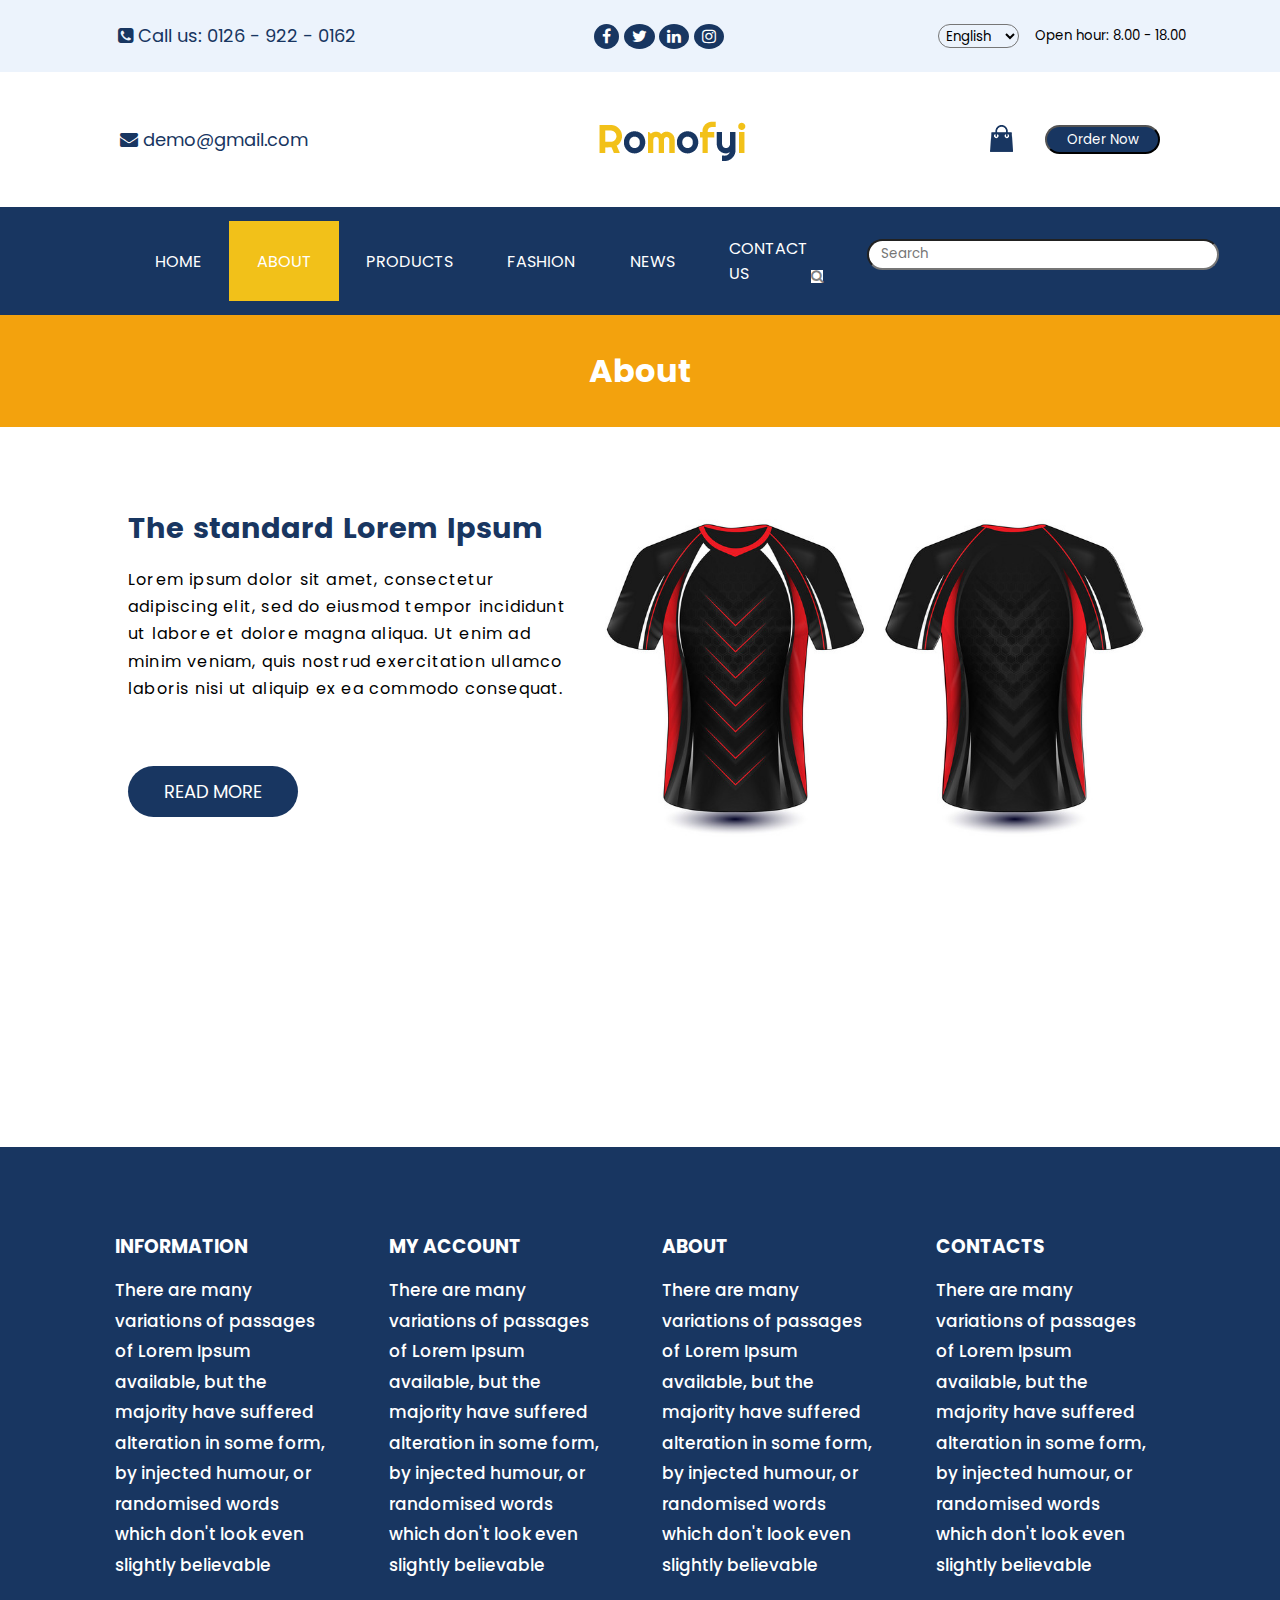
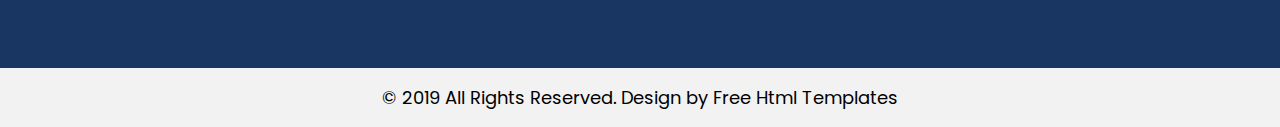
<file: project-2 (2022)/about.html>
<html>
<head>
    <title>Document</title>
    <link rel="preconnect" href="https://fonts.googleapis.com">
    <link rel="preconnect" href="https://fonts.gstatic.com" crossorigin>
    <link href="https://fonts.googleapis.com/css2?family=Poppins&family=Righteous&display=swap" rel="stylesheet">
    <link rel="stylesheet" href="style.css">
    <link rel="stylesheet" href="https://cdnjs.cloudflare.com/ajax/libs/font-awesome/4.7.0/css/font-awesome.min.css">
</head>

<body>
    <header>
        <div class="top-head">
            <nav class="call">
                <i class='fa fa-phone-square'><a href="#"> Call us: 0126 - 922 - 0162</a></i>
            </nav>
            <nav class="social">
                <li>
                    <i class="fa fa-facebook"><a href="#"></a></i>
                </li>
                <li>
                    <i class="fa fa-twitter"><a href="#"></a></i>
                </li>
                <li>
                    <i class="fa fa-linkedin"><a href="#"></a></i>
                </li>
                <li>
                    <i class="fa fa-instagram"><a href="#"></a> </i>
                </li>
            </nav>
            <nav class="time">
                <form action="get">
                    <select name="Language">
                        <option value="English">English</option>
                        <option value="Hindi">Hindi</option>
                        <option value="Gujarati">Gujarati</option>
                        <option value="Bhojpuri">Bhojpuri</option>
                    </select>
                </form>
                <p>
                    Open hour: 8.00 - 18.00
                </p>
            </nav>
        </div>
        <div class="menu">
            <nav class="call">
                <i class='fa fa-envelope'><a href="#"> demo@gmail.com</a></i>
            </nav>
            <nav class="logo">
                <img src="images/logo.png" alt="">
            </nav>
            <nav class="shop">
                <img src="images/shopping.png" alt=""><button class="btn"> order now</button>
            </nav>
        </div>
    </header>
    <div id="head-page">
        <div class="head">
            <ul>
                <li>
                    <a href="index.html">Home</a>
                </li>
                <li class="active">
                    <a href="about.html">about</a>
                </li>
                <li>
                    <a href="product.html">products</a>
                </li>
                <li>
                    <a href="fashion.html">fashion</a>
                </li>
                <li>
                    <a href="news.html">news</a>
                </li>
                <li>
                    <a href="contact.html">contact us</a>
                </li>
                <nav>
                    <input type="search" placeholder="Search">
                    <button><i class="fa fa-search"></i></button>
                    </input>
                </nav>
            </ul>
        </div>
    </div>
    <div class="heading">
        <h1>About</h1>
    </div>
    <div class="about-section">
        <div class="text">
            <h2>The standard Lorem Ipsum</h2>
            <p>Lorem ipsum dolor sit amet, consectetur adipiscing elit, sed do eiusmod tempor incididunt ut labore et
                dolore magna aliqua. Ut enim ad minim veniam, quis nostrud exercitation ullamco laboris nisi ut aliquip
                ex ea commodo consequat.

            </p>
            <div class="about-btn">
                <button class="btn">read more</button>
            </div>
        </div>
        <div class="image">
            <img src="images/black-red.png" alt="">
        </div>
    </div>
    <footer>
        <div class="about-footer">
            <div class="about-text">
                <h3>INFORMATION</h3>
                <span>There are many variations of passages of Lorem Ipsum available, but the majority have suffered
                    alteration in some form, by injected humour, or randomised words which don't look even slightly
                    believable
                </span>
            </div>
            <div class="about-text">
                <h3>MY ACCOUNT</h3>
                <span>There are many variations of passages of Lorem Ipsum available, but the majority have suffered
                    alteration in some form, by injected humour, or randomised words which don't look even slightly
                    believable
                </span>
            </div>
            <div class="about-text">
                <h3>ABOUT</h3>
                <span>There are many variations of passages of Lorem Ipsum available, but the majority have suffered
                    alteration in some form, by injected humour, or randomised words which don't look even slightly
                    believable
                </span>
            </div>
            <div class="about-text">
                <h3>CONTACTS</h3>
                <span>There are many variations of passages of Lorem Ipsum available, but the majority have suffered
                    alteration in some form, by injected humour, or randomised words which don't look even slightly
                    believable
                </span>
            </div>
        </div>
        <div class="last-footer">
            <span>
                © 2019 All Rights Reserved. Design by Free Html Templates
            </span>
        </div>
    </footer>
</body>

</html>
</file>
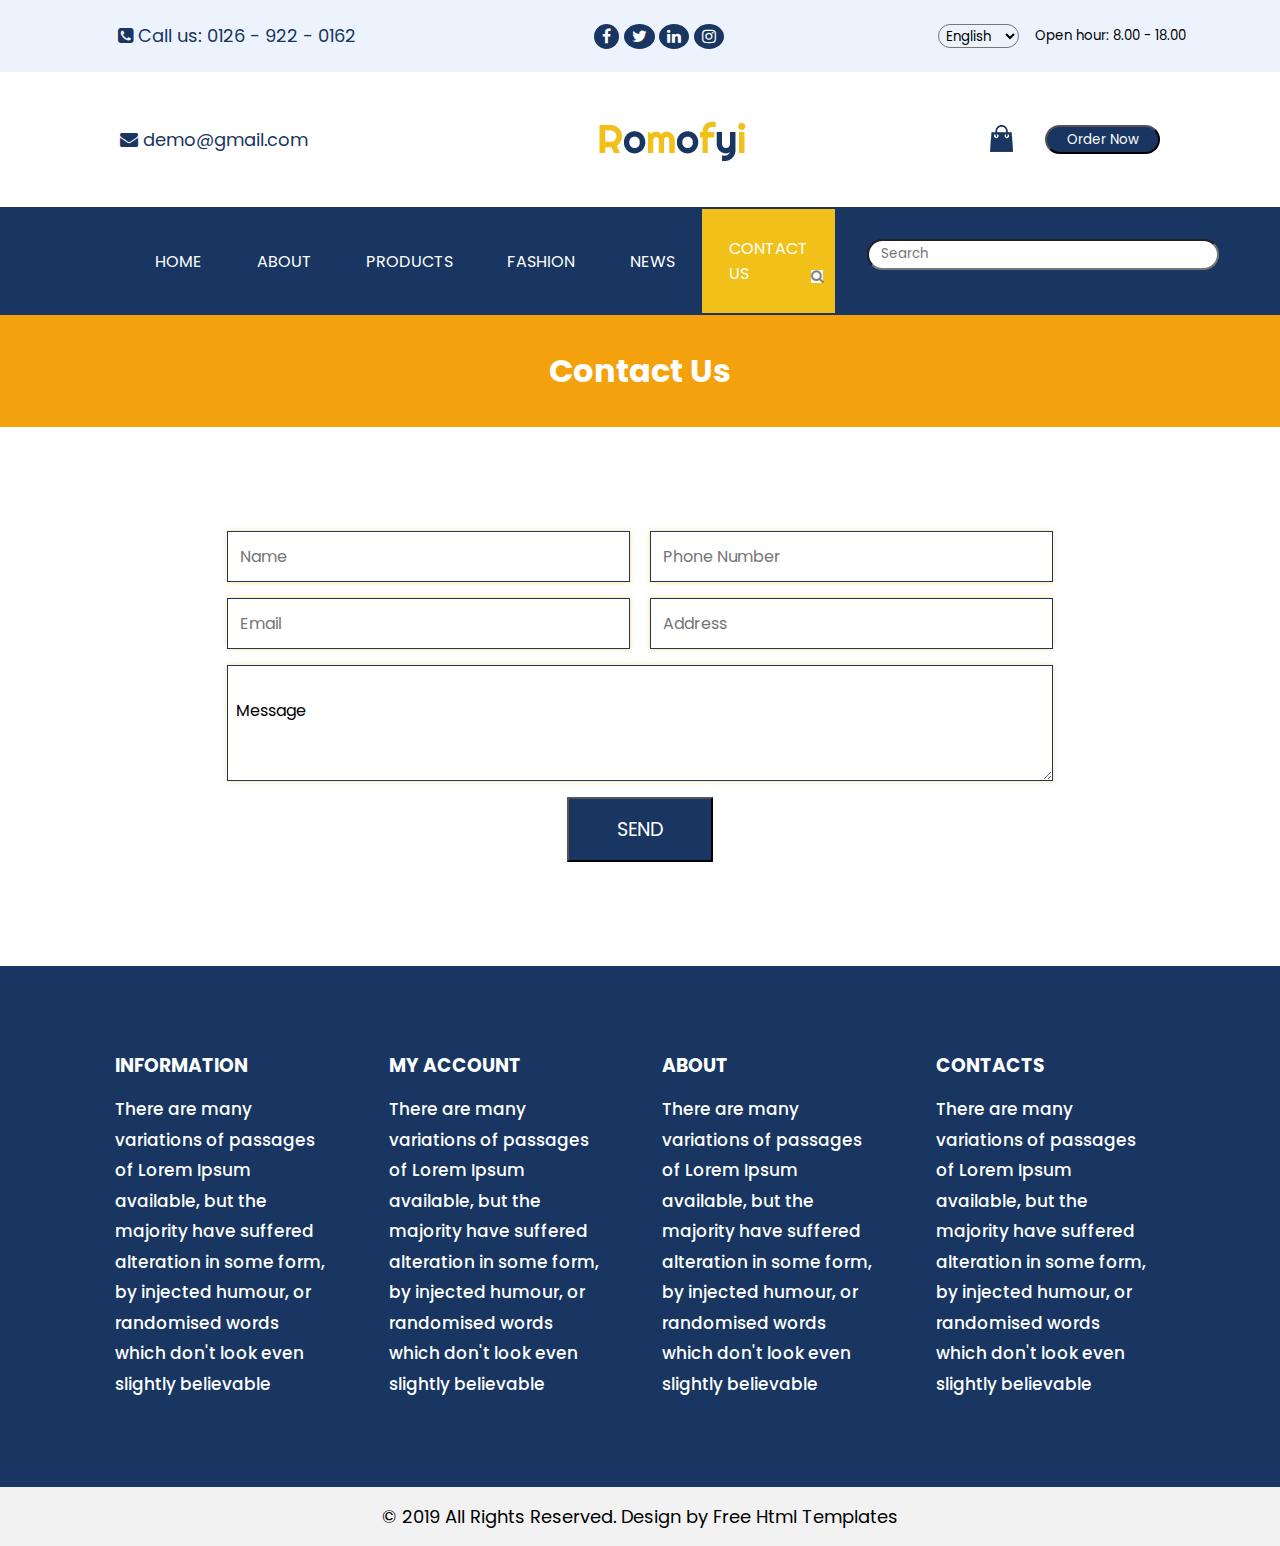
<file: project-2 (2022)/contact.html>
<html>
<head>
    <title>Document</title>
    <link rel="preconnect" href="https://fonts.googleapis.com">
    <link rel="preconnect" href="https://fonts.gstatic.com" crossorigin>
    <link href="https://fonts.googleapis.com/css2?family=Poppins&family=Righteous&display=swap" rel="stylesheet">
    <link rel="stylesheet" href="style.css">    
    <link rel="stylesheet" href="https://cdnjs.cloudflare.com/ajax/libs/font-awesome/4.7.0/css/font-awesome.min.css">
</head>

<body>
    <header>
        <div class="top-head">
            <nav class="call">
                <i class='fa fa-phone-square'><a href="#"> Call us: 0126 - 922 - 0162</a></i>
            </nav>
            <nav class="social">
                <li>
                    <i class="fa fa-facebook"><a href="#"></a></i>
                </li>
                <li>
                    <i class="fa fa-twitter"><a href="#"></a></i>
                </li>
                <li>
                    <i class="fa fa-linkedin"><a href="#"></a></i>
                </li>
                <li>
                    <i class="fa fa-instagram"><a href="#"></a> </i>
                </li>
            </nav>
            <nav class="time">
                <form action="get">
                    <select name="Language">
                        <option value="English">English</option>
                        <option value="Hindi">Hindi</option>
                        <option value="Gujarati">Gujarati</option>
                        <option value="Bhojpuri">Bhojpuri</option>
                    </select>
                </form>
                <p>
                    Open hour: 8.00 - 18.00
                </p>
            </nav>
        </div>
        <div class="menu">
            <nav class="call">
                <i class='fa fa-envelope'><a href="#"> demo@gmail.com</a></i>
            </nav>
            <nav class="logo">
                <img src="images/logo.png" alt="">
            </nav>
            <nav class="shop">
                <img src="images/shopping.png" alt=""><button class="btn"> order now</button>
            </nav>
        </div>
    </header>
    <div id="head-page">
        <div class="head">
            <ul>
                <li>
                    <a href="index.html">Home</a>
                </li>
                <li>
                    <a href="about.html">about</a>
                </li>
                <li>
                    <a href="product.html">products</a>
                </li>
                <li>
                    <a href="fashion.html">fashion</a>
                </li>
                <li>
                    <a href="news.html">news</a>
                </li>
                <li class="active">
                    <a href="contact.html">contact us</a>
                </li>
                <nav>
                    <input type="search" placeholder="Search">
                    <button><i class="fa fa-search"></i></button>
                    </input>
                </nav>
            </ul>
        </div>
    </div>
    <div class="heading">
        <h1>Contact Us</h1>
    </div>
    <div id="contact">
        <table>
            <div class="input-box">
                <nav>
                    <input type="text" placeholder="Name">
                    <input type="number" placeholder="Phone Number">
                </nav>
                <nav>
                    <input type="email" placeholder="Email">
                    <input type="text" placeholder="Address">
                </nav>
                <textarea name="message">Message</textarea>
                <div class="contact-btn">
                    <button class="btn" sty>send</button>
                </div>
            </div>
        </table>
    </div>
    <footer>
        <div class="about-footer">
            <div class="about-text">
                <h3>INFORMATION</h3>
                <span>There are many variations of passages of Lorem Ipsum available, but the majority have suffered
                    alteration in some form, by injected humour, or randomised words which don't look even slightly
                    believable
                </span>
            </div>
            <div class="about-text">
                <h3>MY ACCOUNT</h3>
                <span>There are many variations of passages of Lorem Ipsum available, but the majority have suffered
                    alteration in some form, by injected humour, or randomised words which don't look even slightly
                    believable
                </span>
            </div>
            <div class="about-text">
                <h3>ABOUT</h3>
                <span>There are many variations of passages of Lorem Ipsum available, but the majority have suffered
                    alteration in some form, by injected humour, or randomised words which don't look even slightly
                    believable
                </span>
            </div>
            <div class="about-text">
                <h3>CONTACTS</h3>
                <span>There are many variations of passages of Lorem Ipsum available, but the majority have suffered
                    alteration in some form, by injected humour, or randomised words which don't look even slightly
                    believable
                </span>
            </div>
        </div>
        <div class="last-footer">
            <span>
                © 2019 All Rights Reserved. Design by Free Html Templates
            </span>
        </div>
    </footer>
</body>

</html>
</file>
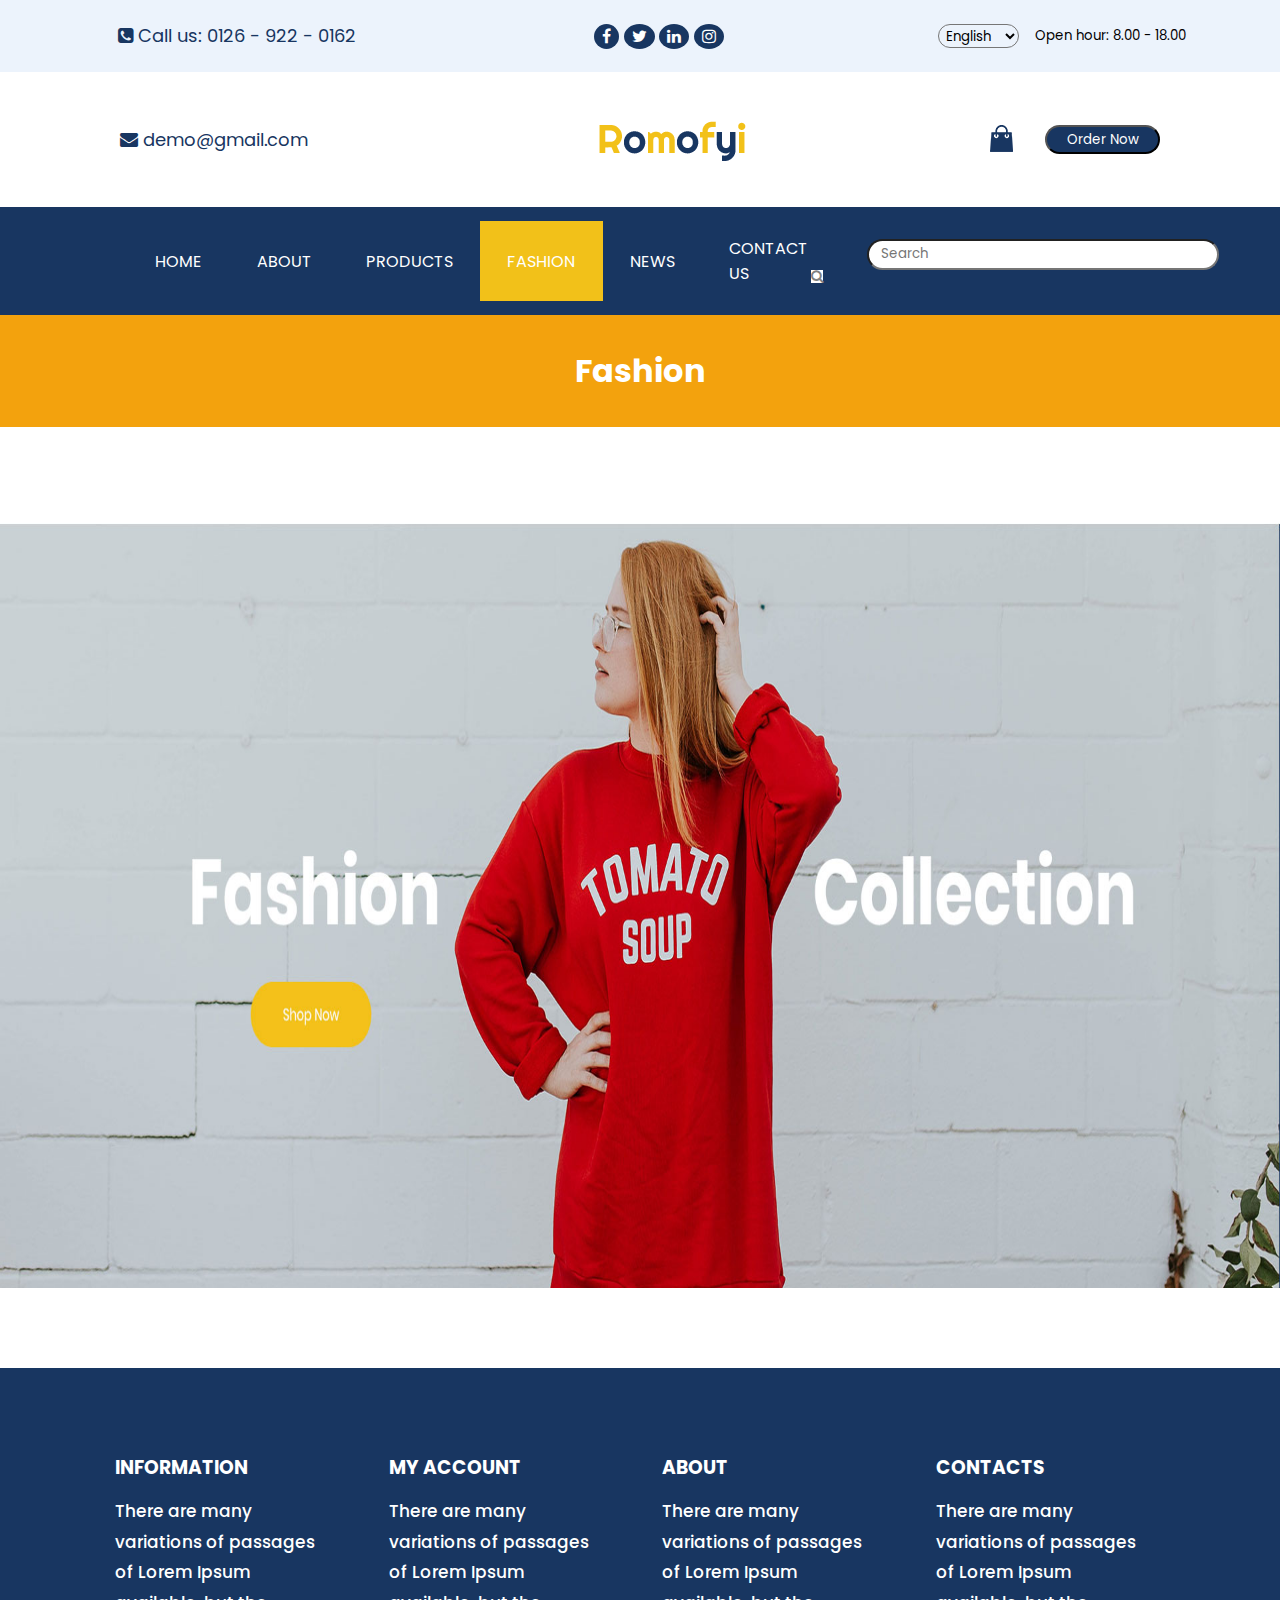
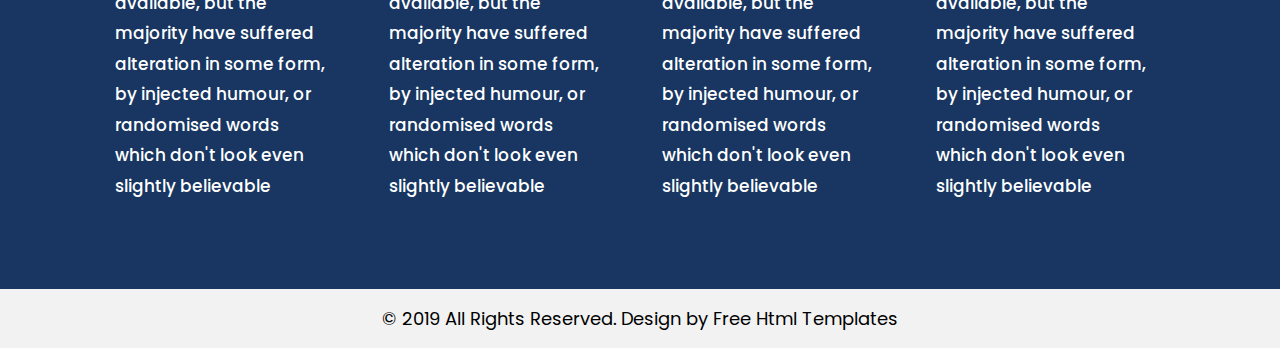
<file: project-2 (2022)/fashion.html>
<html>
<head>
    <title>Document</title>
    <link rel="preconnect" href="https://fonts.googleapis.com">
    <link rel="preconnect" href="https://fonts.gstatic.com" crossorigin>
    <link href="https://fonts.googleapis.com/css2?family=Poppins&family=Righteous&display=swap" rel="stylesheet">
    <link rel="stylesheet" href="style.css">
    <link rel="stylesheet" href="https://cdnjs.cloudflare.com/ajax/libs/font-awesome/4.7.0/css/font-awesome.min.css">
</head>

<body>
    <header>
        <div class="top-head">
            <nav class="call">
                <i class='fa fa-phone-square'><a href="#"> Call us: 0126 - 922 - 0162</a></i>
            </nav>
            <nav class="social">
                <li>
                    <i class="fa fa-facebook"><a href="#"></a></i>
                </li>
                <li>
                    <i class="fa fa-twitter"><a href="#"></a></i>
                </li>
                <li>
                    <i class="fa fa-linkedin"><a href="#"></a></i>
                </li>
                <li>
                    <i class="fa fa-instagram"><a href="#"></a> </i>
                </li>
            </nav>
            <nav class="time">
                <form action="get">
                    <select name="Language">
                        <option value="English">English</option>
                        <option value="Hindi">Hindi</option>
                        <option value="Gujarati">Gujarati</option>
                        <option value="Bhojpuri">Bhojpuri</option>
                    </select>
                </form>
                <p>
                    Open hour: 8.00 - 18.00
                </p>
            </nav>
        </div>
        <div class="menu">
            <nav class="call">
                <i class='fa fa-envelope'><a href="#"> demo@gmail.com</a></i>
            </nav>
            <nav class="logo">
                <img src="images/logo.png" alt="">
            </nav>
            <nav class="shop">
                <img src="images/shopping.png" alt=""><button class="btn"> order now</button>
            </nav>
        </div>
    </header>
    <div id="head-page">
        <div class="head">
            <ul>
                <li>
                    <a href="index.html">Home</a>
                </li>
                <li>
                    <a href="about.html">about</a>
                </li>
                <li>
                    <a href="product.html">products</a>
                </li>
                <li class="active">
                    <a href="fashion.html">fashion</a>
                </li>
                <li>
                    <a href="news.html">news</a>
                </li>
                <li>
                    <a href="contact.html">contact us</a>
                </li>
                <nav>
                    <input type="search" placeholder="Search">
                    <button><i class="fa fa-search"></i></button>
                    </input>
                </nav>
            </ul>
        </div>
    </div>
    <div class="heading">
        <h1>Fashion</h1>
    </div>
    <div id="fashion">

        <div class="feature-image">
            <img src="images/fashion.jpg" alt="#">
        </div>
    </div>
    <footer>
        <div class="about-footer">
            <div class="about-text">
                <h3>INFORMATION</h3>
                <span>There are many variations of passages of Lorem Ipsum available, but the majority have suffered
                    alteration in some form, by injected humour, or randomised words which don't look even slightly
                    believable
                </span>
            </div>
            <div class="about-text">
                <h3>MY ACCOUNT</h3>
                <span>There are many variations of passages of Lorem Ipsum available, but the majority have suffered
                    alteration in some form, by injected humour, or randomised words which don't look even slightly
                    believable
                </span>
            </div>
            <div class="about-text">
                <h3>ABOUT</h3>
                <span>There are many variations of passages of Lorem Ipsum available, but the majority have suffered
                    alteration in some form, by injected humour, or randomised words which don't look even slightly
                    believable
                </span>
            </div>
            <div class="about-text">
                <h3>CONTACTS</h3>
                <span>There are many variations of passages of Lorem Ipsum available, but the majority have suffered
                    alteration in some form, by injected humour, or randomised words which don't look even slightly
                    believable
                </span>
            </div>
        </div>
        <div class="last-footer">
            <span>
                © 2019 All Rights Reserved. Design by Free Html Templates
            </span>
        </div>
    </footer>
</body>

</html>
</file>
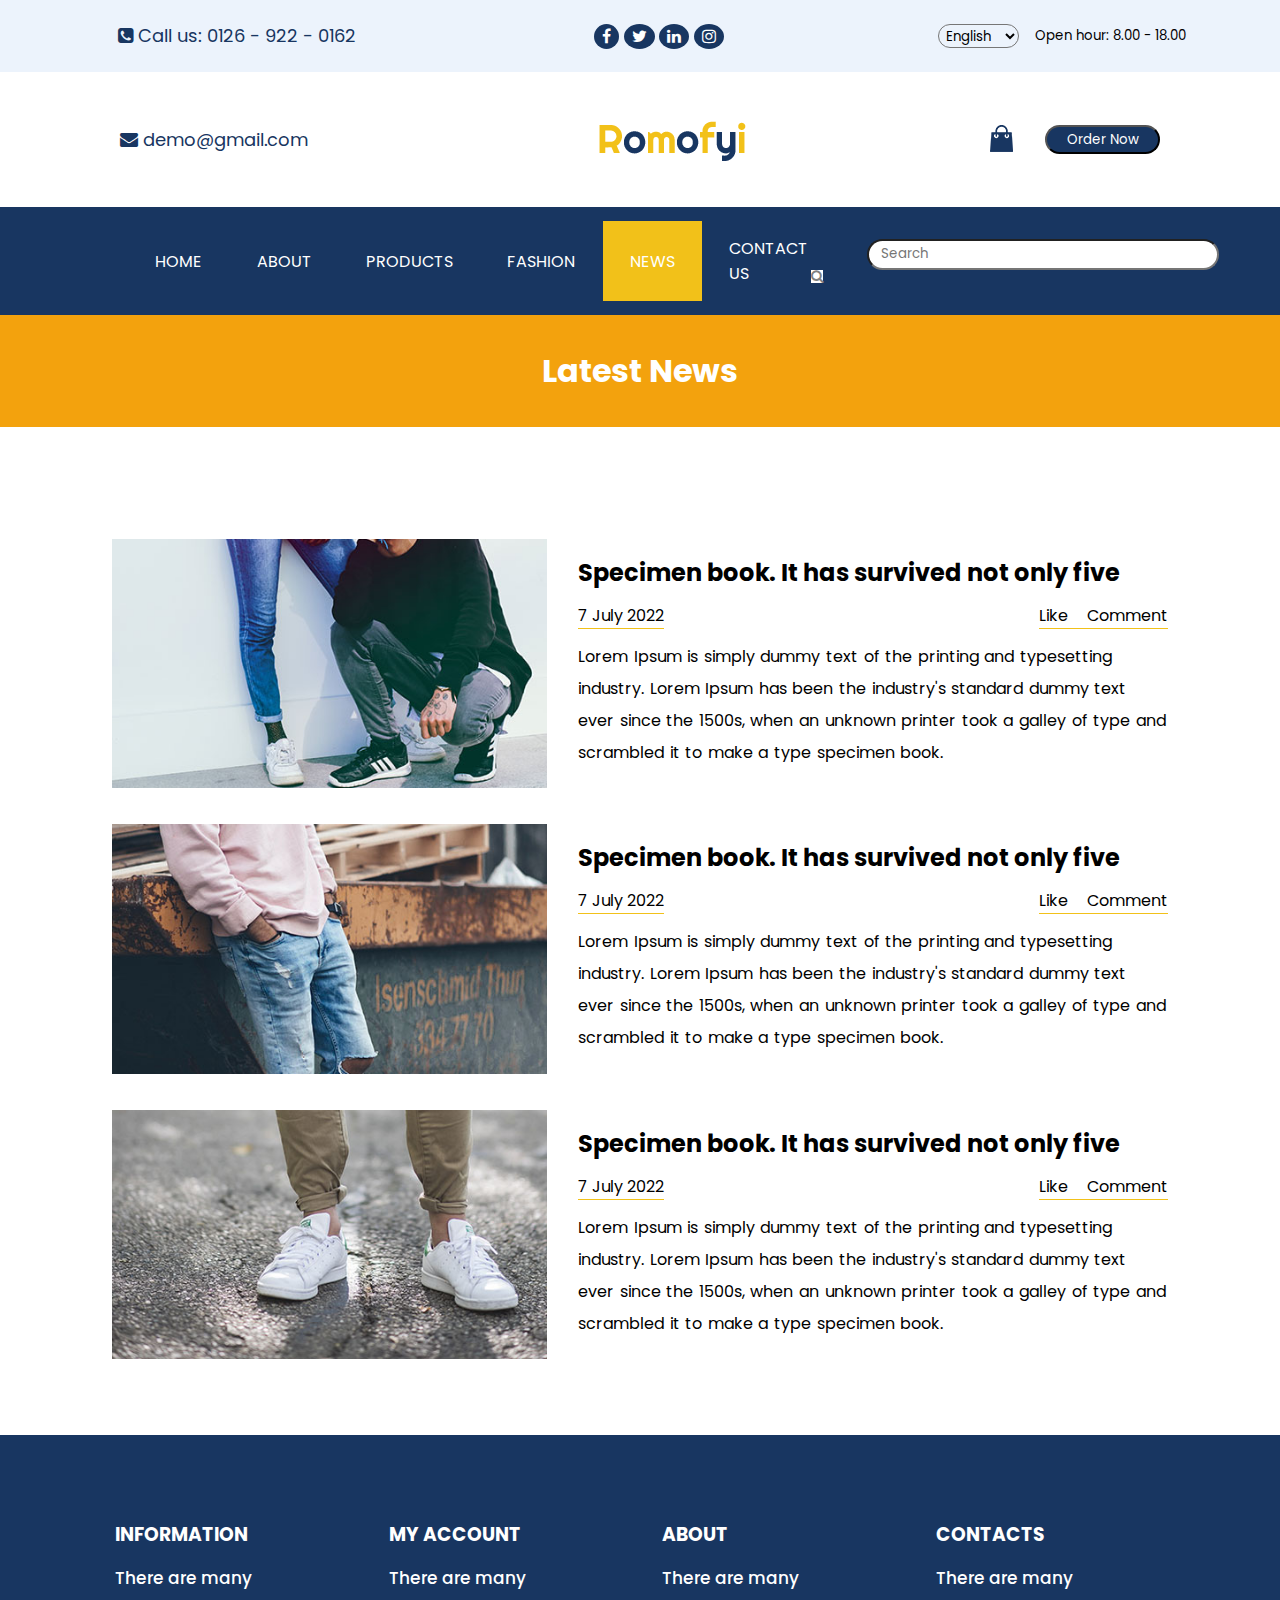
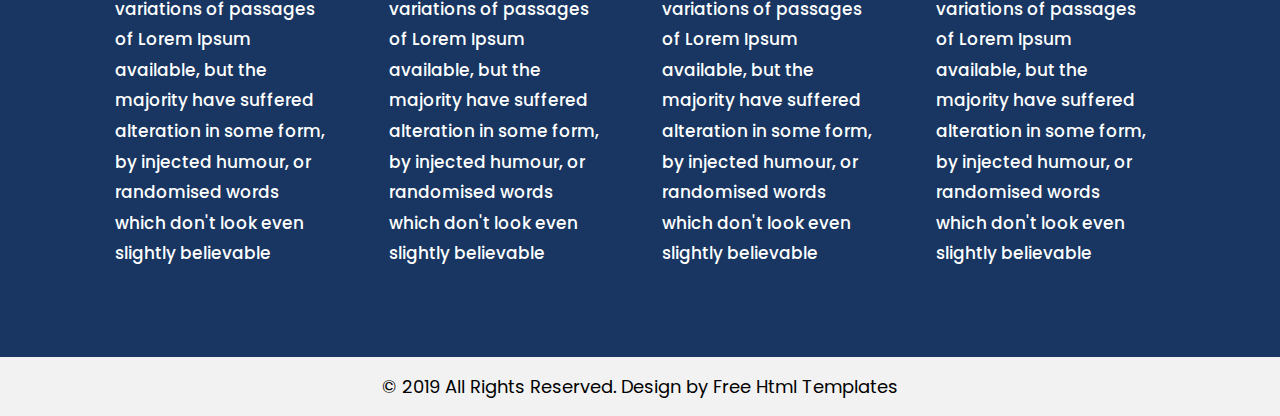
<file: project-2 (2022)/news.html>
<html>
<head>
    <title>Document</title>
    <link rel="preconnect" href="https://fonts.googleapis.com">
    <link rel="preconnect" href="https://fonts.gstatic.com" crossorigin>
    <link href="https://fonts.googleapis.com/css2?family=Poppins&family=Righteous&display=swap" rel="stylesheet">
    <link rel="stylesheet" href="style.css">
    <link rel="stylesheet" href="https://cdnjs.cloudflare.com/ajax/libs/font-awesome/4.7.0/css/font-awesome.min.css">
</head>

<body>
    <header>
        <div class="top-head">
            <nav class="call">
                <i class='fa fa-phone-square'><a href="#"> Call us: 0126 - 922 - 0162</a></i>
            </nav>
            <nav class="social">
                <li>
                    <i class="fa fa-facebook"><a href="#"></a></i>
                </li>
                <li>
                    <i class="fa fa-twitter"><a href="#"></a></i>
                </li>
                <li>
                    <i class="fa fa-linkedin"><a href="#"></a></i>
                </li>
                <li>
                    <i class="fa fa-instagram"><a href="#"></a> </i>
                </li>
            </nav>
            <nav class="time">
                <form action="get">
                    <select name="Language">
                        <option value="English">English</option>
                        <option value="Hindi">Hindi</option>
                        <option value="Gujarati">Gujarati</option>
                        <option value="Bhojpuri">Bhojpuri</option>
                    </select>
                </form>
                <p>
                    Open hour: 8.00 - 18.00
                </p>
            </nav>
        </div>
        <div class="menu">
            <nav class="call">
                <i class='fa fa-envelope'><a href="#"> demo@gmail.com</a></i>
            </nav>
            <nav class="logo">
                <img src="images/logo.png" alt="">
            </nav>
            <nav class="shop">
                <img src="images/shopping.png" alt=""><button class="btn"> order now</button>
            </nav>
        </div>
    </header>
    <div id="head-page">
        <div class="head">
            <ul>
                <li>
                    <a href="index.html">Home</a>
                </li>
                <li>
                    <a href="about.html">about</a>
                </li>
                <li>
                    <a href="product.html">products</a>
                </li>
                <li>
                    <a href="fashion.html">fashion</a>
                </li>
                <li class="active">
                    <a href="news.html">news</a>
                </li>
                <li>
                    <a href="contact.html">contact us</a>
                </li>
                <nav>
                    <input type="search" placeholder="Search">
                    <button><i class="fa fa-search"></i></button>
                    </input>
                </nav>
            </ul>
        </div>
    </div>
    <div class="heading">
        <h1>Latest News</h1>
    </div>
    <section id="news">
        <div class="container">
            <div class="news-box">
                <div class="news-list">
                    <div class="img-box">
                        <img src="images/news_img1.jpg" alt="">
                    </div>
                    <div class="news-text">
                        <h3>Specimen book. It has survived not only five</h3>
                        <nav>
                            <p>7 July 2022</p>
                            <p class="like">Like Comment</p>
                        </nav>
                        <div>
                            <p>Lorem Ipsum is simply dummy text of the printing and typesetting industry. Lorem Ipsum
                                has
                                been the industry's standard dummy text ever since the 1500s, when an unknown printer
                                took a
                                galley of type and scrambled it to make a type specimen book.
                            </p>
                        </div>
                    </div>
                </div>
                <div class="news-list">
                    <div class="img-box">
                        <img src="images/news_img2.jpg" alt="">
                    </div>
                    <div class="news-text">
                        <h3>Specimen book. It has survived not only five</h3>
                        <nav>
                            <p>7 July 2022</p>
                            <p class="like">Like Comment</p>
                        </nav>
                        <div>
                            <p>Lorem Ipsum is simply dummy text of the printing and typesetting industry. Lorem Ipsum
                                has
                                been the industry's standard dummy text ever since the 1500s, when an unknown printer
                                took a
                                galley of type and scrambled it to make a type specimen book.
                            </p>
                        </div>
                    </div>
                </div>
                <div class="news-list">
                    <div class="img-box">
                        <img src="images/news_img3.jpg" alt="">
                    </div>
                    <div class="news-text">
                        <h3>Specimen book. It has survived not only five</h3>
                        <nav>
                            <p>7 July 2022</p>
                            <p class="like">Like Comment</p>
                        </nav>
                        <div>
                            <p>Lorem Ipsum is simply dummy text of the printing and typesetting industry. Lorem Ipsum
                                has
                                been the industry's standard dummy text ever since the 1500s, when an unknown printer
                                took a
                                galley of type and scrambled it to make a type specimen book.
                            </p>
                        </div>
                    </div>
                </div>
            </div>
        </div>
    </section>
    <footer>
        <div class="about-footer">
            <div class="about-text">
                <h3>INFORMATION</h3>
                <span>There are many variations of passages of Lorem Ipsum available, but the majority have suffered
                    alteration in some form, by injected humour, or randomised words which don't look even slightly
                    believable
                </span>
            </div>
            <div class="about-text">
                <h3>MY ACCOUNT</h3>
                <span>There are many variations of passages of Lorem Ipsum available, but the majority have suffered
                    alteration in some form, by injected humour, or randomised words which don't look even slightly
                    believable
                </span>
            </div>
            <div class="about-text">
                <h3>ABOUT</h3>
                <span>There are many variations of passages of Lorem Ipsum available, but the majority have suffered
                    alteration in some form, by injected humour, or randomised words which don't look even slightly
                    believable
                </span>
            </div>
            <div class="about-text">
                <h3>CONTACTS</h3>
                <span>There are many variations of passages of Lorem Ipsum available, but the majority have suffered
                    alteration in some form, by injected humour, or randomised words which don't look even slightly
                    believable
                </span>
            </div>
        </div>
        <div class="last-footer">
            <span>
                © 2019 All Rights Reserved. Design by Free Html Templates
            </span>
        </div>
    </footer>
</body>

</html>
</file>
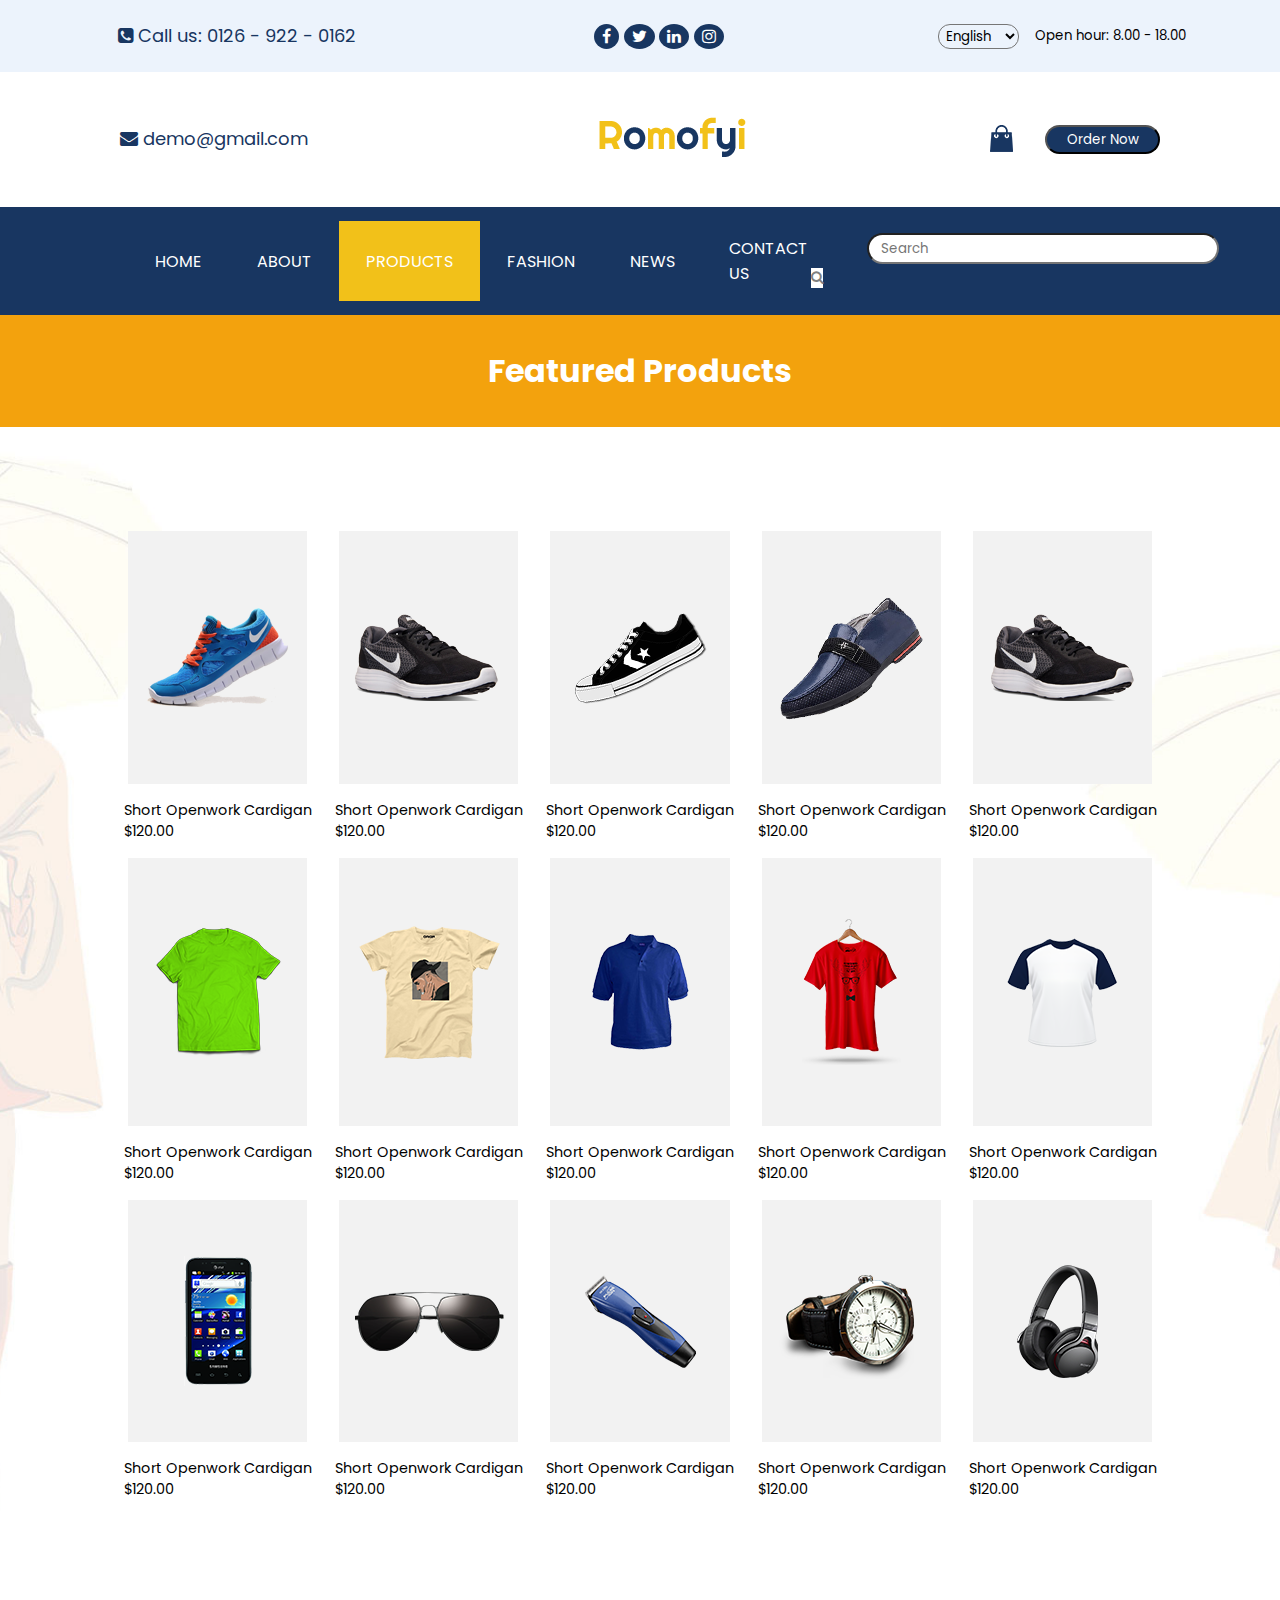
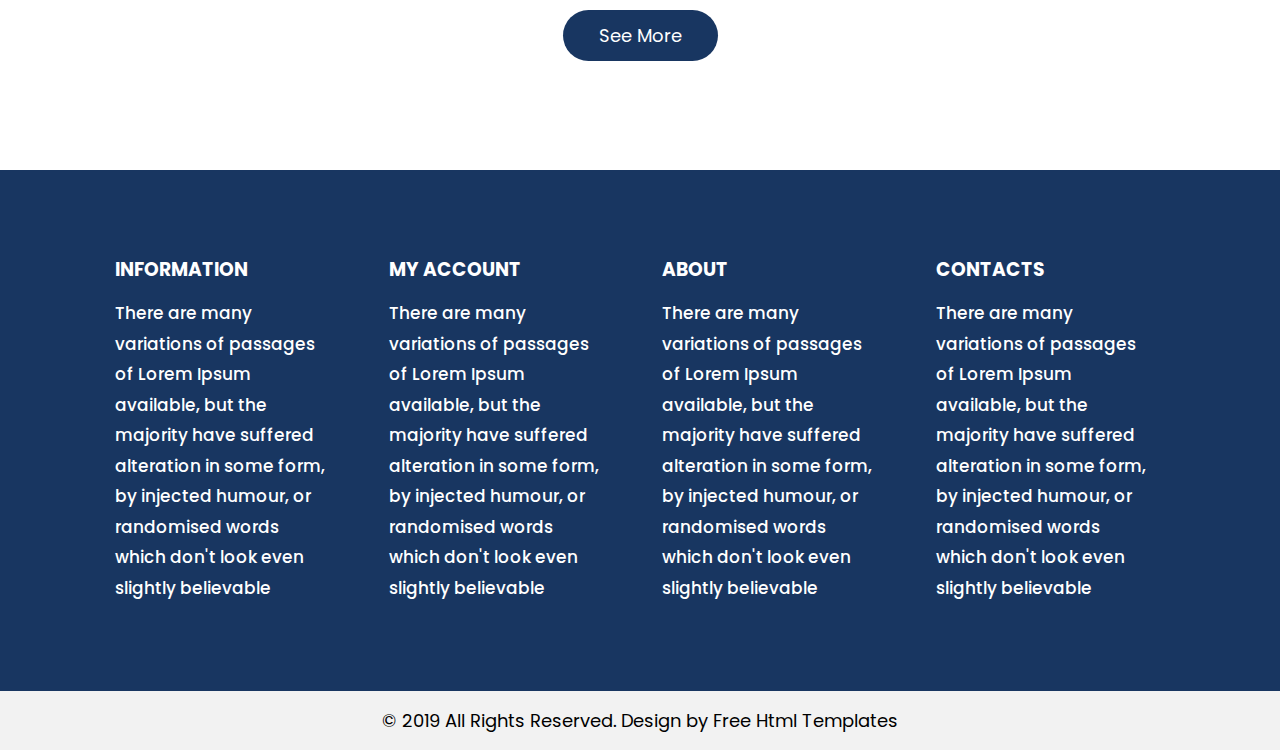
<file: project-2 (2022)/product.html>
<!DOCTYPE html>
<html lang="en">

<head>
    <meta charset="UTF-8">
    <meta http-equiv="X-UA-Compatible" content="IE=edge">
    <meta name="viewport" content="width=device-width, initial-scale=1.0">
    <title>Document</title>
    <link rel="preconnect" href="https://fonts.googleapis.com">
    <link rel="preconnect" href="https://fonts.gstatic.com" crossorigin>
    <link href="https://fonts.googleapis.com/css2?family=Poppins&family=Righteous&display=swap" rel="stylesheet">
    <link rel="stylesheet" href="style.css">
    <link rel="stylesheet" href="https://cdnjs.cloudflare.com/ajax/libs/font-awesome/4.7.0/css/font-awesome.min.css">
</head>

<body>
    <header>
        <div class="top-head">
            <nav class="call">
                <i class='fa fa-phone-square'><a href="#"> Call us: 0126 - 922 - 0162</a></i>
            </nav>
            <nav class="social">
                <li>
                    <i class="fa fa-facebook"><a href="#"></a></i>
                </li>
                <li>
                    <i class="fa fa-twitter"><a href="#"></a></i>
                </li>
                <li>
                    <i class="fa fa-linkedin"><a href="#"></a></i>
                </li>
                <li>
                    <i class="fa fa-instagram"><a href="#"></a> </i>
                </li>
            </nav>
            <nav class="time">
                <form action="get">
                    <select name="Language">
                        <option value="English">English</option>
                        <option value="Hindi">Hindi</option>
                        <option value="Gujarati">Gujarati</option>
                        <option value="Bhojpuri">Bhojpuri</option>
                    </select>
                </form>
                <p>
                    Open hour: 8.00 - 18.00
                </p>
            </nav>
        </div>
        <div class="menu">
            <nav class="call">
                <i class='fa fa-envelope'><a href="#"> demo@gmail.com</a></i>
            </nav>
            <nav class="logo">
                <img src="images/logo.png" alt="">
            </nav>
            <nav class="shop">
                <img src="images/shopping.png" alt=""><button class="btn"> order now</button>
            </nav>
        </div>
    </header>
    <div id="head-page">
        <div class="head">
            <ul>
                <li>
                    <a href="index.html">Home</a>
                </li>
                <li>
                    <a href="about.html">about</a>
                </li>
                <li class="active">
                    <a href="product.html">products</a>
                </li>
                <li>
                    <a href="fashion.html">fashion</a>
                </li>
                <li>
                    <a href="news.html">news</a>
                </li>
                <li>
                    <a href="contact.html">contact us</a>
                </li>
                <nav>
                    <input type="search" placeholder="Search">
                    <button><i class="fa fa-search"></i></button>
                    </input>
                </nav>
            </ul>
        </div>
    </div>
    <div class="heading">
        <h1>Featured Products</h1>
    </div>
    <section id="features">
        <div class="container">
            <div class="feature-box">
                <ul>
                    <li>
                        <nav class="dark-box">
                            <img src="images/shoes1.png" alt="#">
                        </nav>
                        <p>Short Openwork Cardigan $120.00</p>
                    </li>
                    <li>
                        <nav class="dark-box">
                            <img src="images/shoes2.png" alt="#">
                        </nav>
                        <p>Short Openwork Cardigan $120.00</p>
                    </li>
                    <li>
                        <nav class="dark-box">
                            <img src="images/shoes3.png" alt="#">
                        </nav>
                        <p>Short Openwork Cardigan $120.00</p>
                    </li>
                    <li>
                        <nav class="dark-box">
                            <img src="images/shoes4.png" alt="#">
                        </nav>
                        <p>Short Openwork Cardigan $120.00</p>
                    </li>
                    <li>
                        <nav class="dark-box">
                            <img src="images/shoes5.png" alt="#">
                        </nav>
                        <p>Short Openwork Cardigan $120.00</p>
                    </li>
                    <li>
                        <nav class="dark-box">
                            <img src="images/tisat1.png" alt="#">
                        </nav>
                        <p>Short Openwork Cardigan $120.00</p>
                    </li>
                    <li>
                        <nav class="dark-box">
                            <img src="images/tisat2.png" alt="#">
                        </nav>
                        <p>Short Openwork Cardigan $120.00</p>
                    </li>
                    <li>
                        <nav class="dark-box">
                            <img src="images/tisat3.png" alt="#">
                        </nav>
                        <p>Short Openwork Cardigan $120.00</p>
                    </li>
                    <li>
                        <nav class="dark-box">
                            <img src="images/tisat4.png" alt="#">
                        </nav>
                        <p>Short Openwork Cardigan $120.00</p>
                    </li>
                    <li>
                        <nav class="dark-box">
                            <img src="images/tisat5.png" alt="#">
                        </nav>
                        <p>Short Openwork Cardigan $120.00</p>
                    </li>
                    <li>
                        <nav class="dark-box">
                            <img src="images/mix1.png" alt="#">
                        </nav>
                        <p>Short Openwork Cardigan $120.00</p>
                    </li>
                    <li>
                        <nav class="dark-box">
                            <img src="images/mix2.png" alt="#">
                        </nav>
                        <p>Short Openwork Cardigan $120.00</p>
                    </li>
                    <li>
                        <nav class="dark-box">
                            <img src="images/mix3.png" alt="#">
                        </nav>
                        <p>Short Openwork Cardigan $120.00</p>
                    </li>
                    <li>
                        <nav class="dark-box">
                            <img src="images/mix4.png" alt="#">
                        </nav>
                        <p>Short Openwork Cardigan $120.00</p>
                    </li>
                    <li>
                        <nav class="dark-box">
                            <img src="images/mix5.png" alt="#">
                        </nav>
                        <p>Short Openwork Cardigan $120.00</p>
                    </li>
                </ul>
            </div>
            <div class="feature-btn">
                <button class="btn">see more</button>
            </div>
        </div>
    </section>
    <footer>
        <div class="about-footer">
            <div class="about-text">
                <h3>INFORMATION</h3>
                <span>There are many variations of passages of Lorem Ipsum available, but the majority have suffered
                    alteration in some form, by injected humour, or randomised words which don't look even slightly
                    believable
                </span>
            </div>
            <div class="about-text">
                <h3>MY ACCOUNT</h3>
                <span>There are many variations of passages of Lorem Ipsum available, but the majority have suffered
                    alteration in some form, by injected humour, or randomised words which don't look even slightly
                    believable
                </span>
            </div>
            <div class="about-text">
                <h3>ABOUT</h3>
                <span>There are many variations of passages of Lorem Ipsum available, but the majority have suffered
                    alteration in some form, by injected humour, or randomised words which don't look even slightly
                    believable
                </span>
            </div>
            <div class="about-text">
                <h3>CONTACTS</h3>
                <span>There are many variations of passages of Lorem Ipsum available, but the majority have suffered
                    alteration in some form, by injected humour, or randomised words which don't look even slightly
                    believable
                </span>
            </div>
        </div>
        <div class="last-footer">
            <span>
                © 2019 All Rights Reserved. Design by Free Html Templates
            </span>
        </div>
    </footer>
</body>

</html>
</file>
<file: project-2 (2022)/style.css>
* {
  margin: 0%;
  padding: 0%;
  box-sizing: border-box;
  font-family: "Poppins", sans-serif;
}

header .top-head,
.menu {
  margin: none;
  height: 8vh;
  width: 100vw;
  display: flex;
  flex-direction: row;
  justify-content: space-around;
  align-items: center;
  background-color: #ecf3fc;
}

a {
  text-decoration: none;
  color: #183661;
}

.call i {
  font-size: large;
  color: #183661;
}

/* Social & Time section */
.social,
.time {
  display: flex;
  align-items: center;
  margin-right: -1.5rem;
}

.social li {
  background-color: #183661;
  list-style: none;
  margin: 0 0.15rem;
  border-radius: 50% 50%;
  transition: all ease-in-out 0.3s;
}

.social li i {
  color: white;
  padding: 0.2rem 0.5rem;
}

.social li:hover {
  background-color: #f2c119;
  cursor: pointer;
}

.time select {
  cursor: pointer;
  border-radius: 12px;
  padding: 0.05rem 0.15rem;
  margin-right: 1rem;
  background-color: #ecf3fc;
}

.time p {
  font-size: smaller;
}

/* Menu  */
.menu {
  width: 100vw;
  height: 15vh;
  background-color: white;
}

.menu .logo {
  margin-left: 3rem;
}

.shop button {
  margin: 0 2rem;
  background-color: #183661;
  color: white;
  padding: 0.15rem 1.2rem;
  border-radius: 20px;
  text-transform: capitalize;
  cursor: pointer;
  transition: all ease-in 0.4s;
}

.shop {
  margin-right: -2rem;
}

.shop img {
  margin-bottom: -0.5rem;
  cursor: pointer;
}

/* HEAD PAGE  */
#head-page {
  width: 100vw;
}

#head-page .head ul {
  height: 12vh;
  width: 100vw;
  padding: 0 8rem;
  background-color: #183661;
  display: flex;
  justify-content: space-evenly;
  align-items: center;
}

.head ul li {
  list-style: none;
  transition: all ease-in 0.3s;
  margin: 0%;
  padding: 1.7rem 1.7rem;
}

.head ul li:hover,
.head ul .active {
  background-color: #f2c119;
  cursor: pointer;
}

.head ul li a {
  color: white;
  text-transform: uppercase;
}

ul nav input {
  margin-left: 2rem;
  width: 22rem;
  padding: 0.2rem 0.75rem;
  border-radius: 20px;
  cursor: pointer;
}

ul nav button {
  margin-left: -1.5rem;
  border: none;
  background-color: white;
  color: gray;
  cursor: pointer;
}

#banner {
  width: 100vw;
  margin-bottom: 3rem;
  width: auto;
  background: url(images/banner.jpg) center center/cover no-repeat;
}

#banner .banner-container {
  width: 100vw;
  padding: 6rem 0rem 0 6rem;
  display: flex;
  flex-direction: row;
  justify-content: space-between;
}

.banner-container .banner-text {
  padding: 2rem 0 0 2rem;
}

.banner-container .banner-text h1 {
  font-size: 5rem;
  font-family: 'Righteous', cursive;
  line-height: 1.2;
  color: #183661;
}

.banner-container .banner-text span {
  display: block;
  font-size: 6.8rem;
  letter-spacing: 5px;
  line-height: 1.5;
  color: #f2c119;
}

.banner-container .banner-text h3 {
  font-size: 2rem;
  margin-top: 2rem;
  letter-spacing: 2px;
}

.banner-text .btn-box button {
  margin: 2rem 0 0;
  padding: 0.85rem 3.75rem;
  font-size: large;
  background-color: #1d37fd;
  color: white;
  border-radius: 30px;
  border: none;
  cursor: pointer;
  transition: all ease-in 0.5s;
}

.banner-img img {
  height: auto;
  width: auto;

}

.banner-products {
  margin-top: 0%;
  height: 20vh;
  text-align: center;
}

.banner-products ul {
  display: flex;
  flex-direction: row;
  justify-content: space-evenly;
}

.banner-products ul li {
  width: 16.67%;
  list-style: none;
  padding: 2rem 0;
  text-transform: uppercase;
  font-weight: 900;
  color: white;
  background-color: #183661;
}

.banner-products ul .product-y {
  background-color: #f2c119;
}

/* FEATURES SECTION  */
#features {
  width: 100vw;
}

#features .container {
  background: url(images/product_bg.jpg) no-repeat center center/cover;
  padding: 4rem 7rem 0;
}

.container .container-text {
  border-bottom: 5px solid #f2c119;
}

.container .container-text h2 {
  font-size: 2rem;
  font-weight: bolder;
}

/* Features */

.feature-box ul {
  display: flex;
  flex-direction: row;
  flex-wrap: wrap;
  margin-top: 1.5rem;
  justify-content: space-between;
}

.feature-box ul li {
  list-style: none;
  width: 20%;
}

ul li .dark-box {
  background-color: #f2f2f2;
  padding: 3.5rem 0rem;
  margin: 1rem;
  display: grid;
  place-content: center;
}

ul li p {
  padding: 0 0 0 0.75rem;
  font-size: 0.9rem;
}

.feature-btn {
  display: grid;
  place-content: center;
  height: 30vh;
}

.feature-btn button {
  background-color: #183661;
  color: white;
  font-size: large;
  padding: 0.75rem 2.25rem;
  border-radius: 30px;
  border: none;
  transition: all ease-in 0.4s;
  text-transform: capitalize;
}

.feature-image {
  height: 85vh;
  margin-bottom: 1rem;
}

.feature-image img {
  width: 100%;
  height: 100%;
}

/* LATEST NEWS SECTION  */

#news {
  width: 100vw;
  padding: 4rem 7rem 4rem;
}

.news-box {
  margin-top: 1.5rem;
}

.news-box .news-list {
  display: flex;
  flex-direction: row;
}

.news-list .img-box {
  height: 100%;
  padding: 1.5rem 0.5rem 0.75rem 1rem;
  padding-left: 0%;
}

.news-list .img-box img {
  width: 95%;
}

/* news text part  */
.news-text {
  width: 60%;
  padding-top: 1.75rem;
}

.news-text h3 {
  font-size: 1.5rem;
  font-weight: bolder;
  line-height: 2.5;
}

.news-text nav {
  display: flex;
  justify-content: space-between;
}

.news-text nav p {
  border-bottom: 1px solid #f2c119;
  margin-bottom: 0.75rem;
}

.news-text nav .like {
  word-spacing: 15px;
}

.news-text div p {
  font-size: 1rem;
  word-spacing: 0.1rem;
  line-height: 2;
}

/* Subscribe section */
.subscribe {
  height: 20vh;
  display: flex;
  flex-direction: row;
  align-items: center;
  justify-content: center;
  padding: 0 3rem;
}

.subscribe .subscribe-text {
  width: 50%;
}

.subscribe .subscribe-text h3 {
  letter-spacing: 1px;
  word-spacing: 3px;
  font-size: 1.75rem;
  font-weight: bold;
  margin-left: -2.5rem;
}

.subscribe .subscribe-mail input {
  width: 90vh;
  padding: 1rem;
  border-radius: 35px;
  border: 1px solid black;
  font-size: 1rem;
}

.subscribe-mail button {
  font-size: 1rem;
  background-color: #183661;
  border: none;
  color: white;
  width: 25vh;
  margin-left: -14.05rem;
  padding: 0.8rem 2rem;
  border-radius: 35px;
  cursor: pointer;
  transition: all ease-in 0.4s;
}
/* Gift section  */
.gift-section {
  width: 100vw;
}

.gift-section .gift-container {
  padding-bottom: 2rem;
  background: linear-gradient(to bottom, white 0%, white 45%, #183661 0%, #183661 100%);
  display: flex;
  justify-content: center;
}

.gift-container .gift-box {
  background-color: white;
  border: none;
  border-radius: 25px;
  display: flex;
  flex-direction: column;
  color: #183661;
  align-items: center;
  padding: 2.5rem 7.5rem;
  margin: 0 1rem;
  transition: all ease-in 0.4s;
  box-shadow: 3px 3px 5px rgba(0, 0, 0, 0.05), -3px -3px 5px rgba(0, 0, 0, 0.07);
}

.gift-container .gift-box p {
  font-size: 1.1rem;
  margin-top: 0.5rem;
  text-transform: capitalize;
}

.gift-container .gift-box:hover {
  background-color: #ecf3fc;
  transform: scale(1.1);
}

/* FOOTER SECTION */

.about-footer {
  width: 100vw;
  display: flex;
  justify-content: center;
  color: white;
  background-color: #183661;
  padding: 4rem 2rem 5rem 0;
}

.about-footer .about-text {
  width: 20%;
  padding: 0.5rem 0rem 0.5rem 2.4rem;
  margin-right: 1.5rem;
}

.about-text h3 {
  line-height: 3;
  /* letter-spacing: 1.2px; */
}

.about-text span {
  font-weight: 500;
  line-height: 1.8;
  font-size: 1.06rem;
}

/* last footer */

.last-footer {
  font-size: large;
  padding: 1rem 0;
  background-color: #f2f2f2;
  text-align: center;
}


/* -------------------------------------------------ABOUT PAGE----------------------------------------------- */
.heading {
  text-align: center;
  background-color: #f3a20d;
  color: white;
  padding: 2rem 0;
}

.about-section {
  width: 100vw;
  height: 80vh;
  padding: 5rem 4rem;
  display: flex;
  justify-content: center;
}

.about-section .text {
  width: 45vw;
  margin-left: 2rem;
  padding: 0 2rem;
}

.about-section .text h2 {
  font-size: 1.8rem;
  word-spacing: 3px;
  color: #183661;
}

.about-section .text p {
  font-size: 1rem;
  letter-spacing: 1.2px;
  line-height: 1.7;
  color: black;
  padding: 1rem 0;
}

.about-btn button {
  background-color: #183661;
  color: white;
  font-size: large;
  margin-top: 3rem;
  padding: 0.75rem 2.25rem;
  border-radius: 30px;
  border: none;
  transition: all ease-in 0.4s;
  text-transform: uppercase;
}

.about-section .image {
  width: 55vw;
  padding-right: 4rem;
}

.about-section .image img {
  width: 100%;
}

/* ------------------------------------------------- FASHION ----------------------------------------------- */
#fashion {
  padding: 6rem 0 4rem;
}

/* ------------------------------------------------- CONTACT US ----------------------------------------------- */

#contact {
  width: 100vw;
}

.input-box {
  display: flex;
  flex-direction: column;
  justify-content: center;
  align-items: center;
  margin: 6rem 5rem;
}

.input-box input,
textarea {
  margin: 0.5rem;
  border: #183661 solid 1px;
  box-shadow: 0 0 5px rgb(243 195 30 / 50%);
  /* width: 65vw; */
  padding: 0.75rem;
  font-size: 1rem;
}
input{
  width: 31.5vw;
}
textarea {
  width: 64.5vw;
  padding: 2rem 0 2rem 0.5rem;
}

.input-box .contact-btn {
  margin: 0.5rem auto;
}

.input-box .contact-btn button{
  transition: all ease-in 0.3s;
  text-transform: uppercase;
  background-color: #183661;
  color: white;
  font-size: 1.2rem;
  padding: 1rem 3rem;
  cursor: pointer;
}

.contact-btn button:hover,
.btn:hover {
  background-color: #f2c119;
}
</file>
